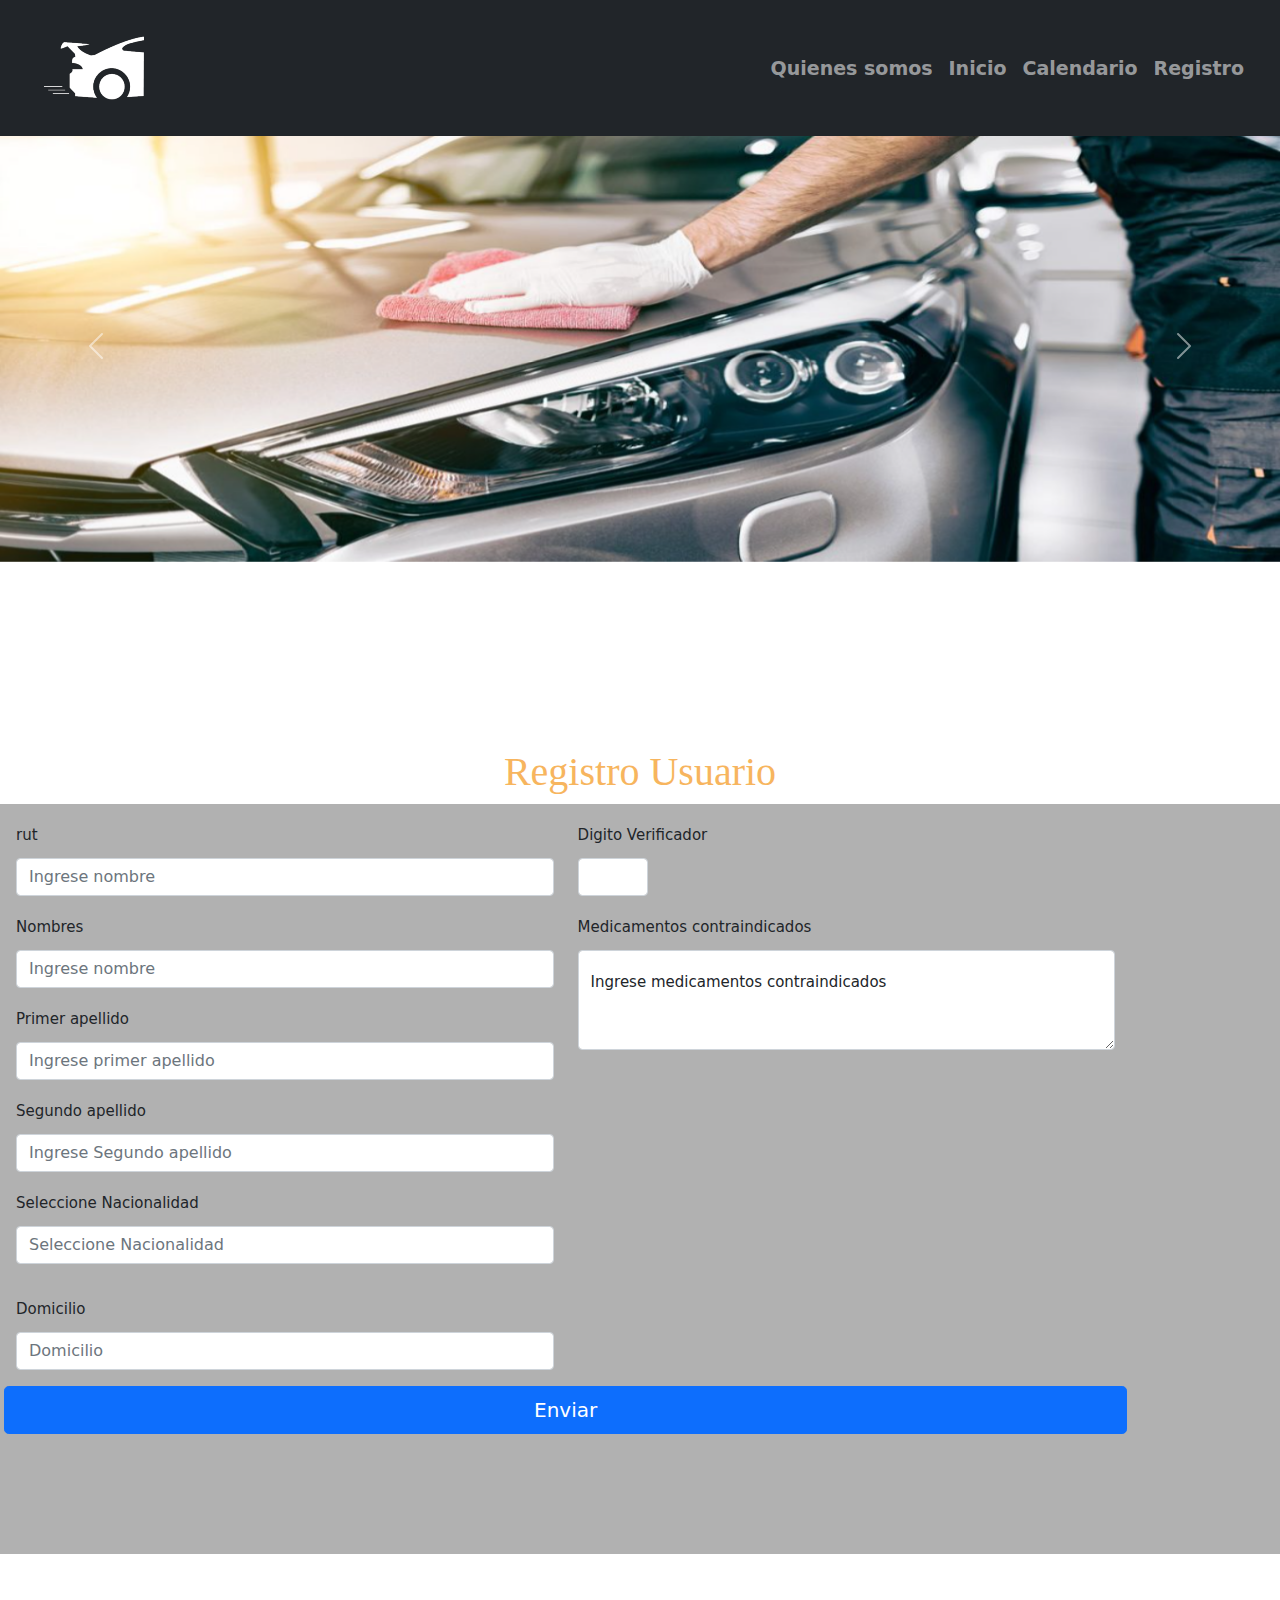
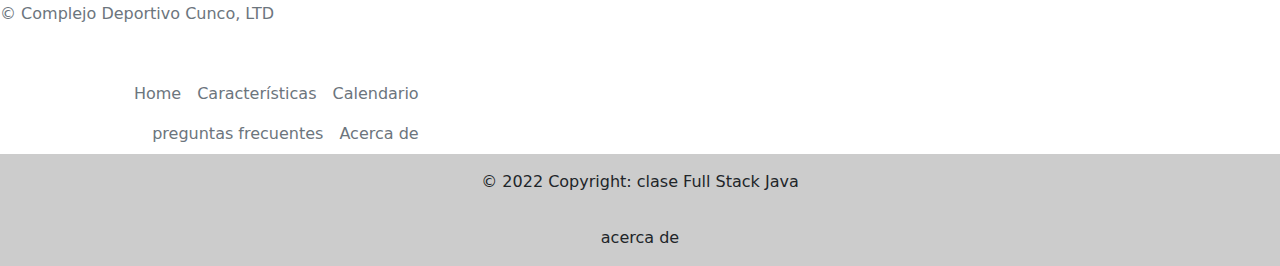
<file: AutoLimpio/index.html>
<!DOCTYPE html>
<html>

<head>
    <meta charset="UTF-8">
    <meta name="description" content="Complejo deportivo" />
    <meta name="viewport" content="width=device-width, initial-scale=1.0" />
    <meta name="author" content="Grupo 1" />
    <meta name="keywords" content="Complejo deportivo, deportes, gimnasio, spinning, running, zumba" />

    <link rel="stylesheet" href="styles/styles.css">

    <link href="https://cdn.jsdelivr.net/npm/bootstrap@5.1.3/dist/css/bootstrap.min.css" rel="stylesheet" integrity="sha384-1BmE4kWBq78iYhFldvKuhfTAU6auU8tT94WrHftjDbrCEXSU1oBoqyl2QvZ6jIW3" crossorigin="anonymous">
    <script src="https://cdn.jsdelivr.net/npm/bootstrap@5.1.3/dist/js/bootstrap.bundle.min.js" integrity="sha384-ka7Sk0Gln4gmtz2MlQnikT1wXgYsOg+OMhuP+IlRH9sENBO0LRn5q+8nbTov4+1p" crossorigin="anonymous"></script>

    <link rel="stylesheet" href="bootstrap-5.1.3-dist/css/bootstrap.css">
</head>

<body>
    <section>

        <nav class="navbar navbar-dark navbar-expand-lg bg-dark fixed-top">
            <a class="navbar-brand" href="#"></a>
            <div class="container-fluid">
                <a class="navbar-brand" href="#">
                    <img src="img/white-car-icon-png-5.png" id="logo">
                </a>
                <a class="navbar-brand mb-0 h1" href=""></a>
                <button class="navbar-toggler" type="button" data-bs-toggle="collapse" data-bs-target="#navbarNav" aria-controls="navbarNav" aria-expanded="false" aria-label="Toggle navigation">
            <span class="navbar-toggler-icon"></span>
          </button>
                <div class="collapse navbar-collapse" id="navbarNav">
                    <ul class="navbar-nav w-100 justify-content-end" id="menu">


                        <li class="nav-item">
                            <a class="nav-link" aria-current="page" href="quienesSomos.html">Quienes somos</a>
                        </li>
                        <li class="nav-itemIndex">
                            <a class="nav-link" href="index.html">Inicio</a>
                        </li>
                        <li class="nav-item2">
                            <a class="nav-link" href="#">Calendario</a>
                        </li>
                        <li class="nav-itemRegistro">
                            <a class="nav-link" href="registro.html">Registro</a>
                        </li>
                    </ul>
                </div>
            </div>
            <br>
            <br>
            <br>
            <br>
            <br>

        </nav>
    </section>
    <section>
    </section>
    <br>
    <br>
    <br>

    <div class="carousel slide" id="carouselExampleCaptions" data-bs-ride="carousel">
        <br>
        <br>


        <div class="carousel-indicators">
            <button type="button" data-bs-target="#carouselExampleCaptions" data-bs-slide-to="0" class="active" aria-current="true" aria-label="Slide 1"></button>
            <button type="button" data-bs-target="#carouselExampleCaptions" data-bs-slide-to="1" aria-label="Slide 2"></button>
            <button type="button" data-bs-target="#carouselExampleCaptions" data-bs-slide-to="2" aria-label="Slide 3"></button>

        </div>
        <div class="carousel-inner">
            <div class="carousel-item active">
                <img src="img/picauto01.png" class="d-block w-100" alt="...">
                <div class="carousel-caption d-none d-md-block">
                </div>
            </div>
            <div class="carousel-item">
                <img src="img/picauto02.png" class="d-block w-100" alt="...">
                <div class="carousel-caption d-none d-md-block">
                </div>
            </div>
            <div class="carousel-item">
                <img src="img/Captura.png" class="d-block w-100" alt="...">
                <div class="carousel-caption d-none d-md-block">
                </div>
            </div>

        </div>

        <button class="carousel-control-prev" type="button" data-bs-target="#carouselExampleCaptions" data-bs-slide="prev">
          <span class="carousel-control-prev-icon" aria-hidden="true"></span>
          <span class="visually-hidden">Previous</span>
        </button>
        <button class="carousel-control-next" type="button" data-bs-target="#carouselExampleCaptions" data-bs-slide="next">
          <span class="carousel-control-next-icon" aria-hidden="true"></span>
          <span class="visually-hidden">Next</span>
        </button>
    </div>

    <div class="col-12 col-sm-6">

        <div id="errorTxtNombre" class="text fs-6 text-danger"></div>
    </div>
    <h1>Registro Usuario</h1>

    <section class="modal-body">
        <div class="row">
            <div class="col-12 col-sm-12 col-md-6">
                <div class="mb-3">
                    <label for="txtNombre" class="form-label">rut</label>
                    <input type="text" class="form-control" id="txtNombre" placeholder="Ingrese nombre" onchange="onLimpiarInput('txtNombre') ">
                    <div id="errorTextNombre" class="text fs-6 text-danger"></div>

                </div>

                <div class="mb-3">
                    <label for="txtNombre" class="form-label">Nombres</label>
                    <input type="text" class="form-control" id="txtNombre" placeholder="Ingrese nombre" onchange="onLimpiarInput('txtNombre') ">
                    <div id="errorTextNombre" class="text fs-6 text-danger"></div>

                </div>
                <div class="mb-3">
                    <label for="txtApellido" class="form-label">Primer apellido</label>
                    <input type="text" class="form-control" id="txtApellido" placeholder="Ingrese primer apellido" onchange="onLimpiarInput('txtApellido')">
                    <div id="errorTextApellido" class="text fs-6 text-danger"></div>

                </div>
                <div class="mb-3">
                    <label for="txtSegundoApellido" class="form-label">Segundo apellido</label>
                    <input type="email" class="form-control" id="txtSegundoApellido" placeholder="Ingrese Segundo apellido" onchange="onLimpiarInput('txtSegundoApellido')">
                    <div id="errorTextSegundoApellido" class="text fs-6 text-danger"></div>

                </div>
                <label for="exampleDataList" class="form-label">Seleccione Nacionalidad</label>
                <input class="form-control" list="datalistOptions" id="exampleDataList" placeholder="Seleccione Nacionalidad">
                <datalist id="datalistOptions">
             <option value="Chile">
                <option value="Argentina">
            <option value="Vnezuela">
            <option value="Peru">
                 <option value="Francia">
                    <option value="Otro">
        </datalist>
                <br>

                <div class="mb-3">
                    <label for="txtDomicilio" class="form-label">Domicilio</label>
                    <input type="email" class="form-control" id="txtDomicilio" placeholder="Domicilio" onchange="onLimpiarInput('txtDomicilio')">
                    <div id="errorTextDomicilio" class="text fs-6 text-danger"></div>
                </div>

                </datalist>

            </div>
            <div class="col-12 col-sm-12 col-md-6">
                <div class="mb-3">
                    <label for="txtVerificador" class="form-label">Digito Verificador</label>
                    <input type="text" style="width: 70px;" class="form-control" id="txtVerificador" placeholder="" onchange="onLimpiarInput('txtVerificador') ">
                    <div id="errorTextVerificador" class="text fs-6 text-danger"></div>

                </div>

                <label for="exampleDataList" class="form-label">Medicamentos contraindicados</label>
                <div class="form-floating">

                    <textarea class="form-control" onchange="onLimpiarInput('txtArea')" id="txtArea" style="height: 100px" placeholder="Ingrese Medicamentos contraindicados"></textarea>
                    <label for="txtArea">Ingrese medicamentos contraindicados </label>
                    <div id="errorTxtMedicamentosContraindicados" class="text fs-6 text-danger"></div>

                </div>

            </div>
            <button type="button" class="btn btn-primary btn-lg" onclick="onvalidateInput()">Enviar</button>
        </div>
    </section>

    <br>
    <br>
    <script>
        const nombre = document.getElementById("txtNombre");
        const errorNombre = document.getElementById("errorTextNombre");

        const primerApellido = document.getElementById("txtApellido");
        const errorApellido = document.getElementById("errorTextApellido");

        const segundoApellido = document.getElementById("txtSegundoApellido");
        const errorTextSegundoApellido = document.getElementById("errorTextSegundoApellido");

        const edad = document.getElementById("txtEdad");
        const errorEdad = document.getElementById("errorTextEdad");

        const domicilio = document.getElementById("txtDomicilio");
        const errorDomicilio = document.getElementById("errorTextDomicilio");

        const contraindicados = document.getElementById("txtArea");
        const errorContraindicados = document.getElementById("errorTxtMedicamentosContraindicados");

        const alergias = document.getElementById("radioaAlergias");
        const errorRadio = document.getElementById("errorAlergias");


        function onvalidateInput() {

            if (nombre.value == null || nombre.value == "") {
                errorNombre.innerText = "Debe ingresar nombre";
                nombre.className = "form-control border border-danger";
            }
            if (primerApellido.value == null || primerApellido.value == "") {
                errorApellido.innerText = "Debe ingresar el apellido";
                primerApellido.className = "form-control border border-danger";
            }
            if (segundoApellido.value == null || segundoApellido.value == "") {
                errorTextSegundoApellido.innerText = "Debe ingresar el segundo apellido";
                segundoApellido.className = "form-control border border-danger";
            }
            if (edad.value == null || edad.value == "") {
                errorEdad.innerText = "Debe ingresar la edad";
                edad.className = "form-control border border-danger";
            } else if (edad.value >= 110) {
                errorEdad.innerText = "Ingrese edad correcta";
                edad.className = "form-control border border-danger";
            }
            if (domicilio.value == null || domicilio.value == "") {
                errorDomicilio.innerText = "Debe ingresar el Domicilio";
                domicilio.className = "form-control border border-danger";
            }
            if (contraindicados.value == null || contraindicados.value == "") {
                errorContraindicados.innerText = "Debe ingresar medicamentos contraindicados";
                contraindicados.className = "form-control border border-danger";
            }
            if (alergias.values == ("radioaAlergias").checked) {
                errorRadio.input = "Seleccione una opcion";
                alergias.className = "form-control border border-danger";
            }
        }

        function onLimpiarInput(input) {
            if (input == 'txtNombre') {
                errorNombre.innerText = "";
                nombre.className = "form-control";
            }

            if (input == 'txtApellido') {
                errorApellido.innerText = "";
                primerApellido.className = "form-control";
            }

            if (input == 'txtSegundoApellido') {
                errorTextSegundoApellido.innerText = "";
                segundoApellido.className = "form-control";
            }
            if (input == 'txtEdad') {
                errorEdad.innerText = "";
                edad.className = "form-control";
            }
            if (input == 'txtDomicilio') {
                errorDomicilio.innerText = "";
                domicilio.className = "form-control";
            }
            if (input == 'txtArea') {
                errorContraindicados.innerText = "";
                contraindicados.className = "form-control";
            }
            if (input == "errorAlergias") {
                errorRadio.getElemenById();
                alergias.className = ("form-control");

            }


        }
    </script>

</body>
<section>
    <footer>
        <p class="col-md-4 mb-0 text-muted">
            <font style="vertical-align: inherit;">
                <font style="vertical-align: inherit;">© Complejo Deportivo Cunco, LTD</font>
            </font>
        </p>

        <a href="/" class="col-md-4 d-flex align-items-center justify-content-center mb-3 mb-md-0 me-md-auto link-dark text-decoration-none">
            <svg class="bi me-2" width="40" height="32"><use xlink:href="#bootstrap"></use></svg>
        </a>

        <ul class="nav col-md-4 justify-content-end">
            <li class="nav-item">
                <a href="#" class="nav-link px-2 text-muted">
                    <fieldset style="vertical-align: inherit;">
                        <footer style="vertical-align: inherit;">Home</footer>

                </a>
            </li>
            <li class="nav-item">
                <a href="#" class="nav-link px-2 text-muted">
                    <footer style="vertical-align: inherit;">
                        <footer style="vertical-align: inherit;">Características</footer>
                </a>
            </li>
            <li class="nav-item">
                <a href="#" class="nav-link px-2 text-muted">
                    <footer style="vertical-align: inherit;">
                        <figcaption style="vertical-align: inherit;">Calendario</figcaption>
                </a>
            </li>
            <li class="nav-item">
                <a href="#" class="nav-link px-2 text-muted">
                    <font style="vertical-align: inherit;">
                        <font style="vertical-align: inherit;">preguntas frecuentes</font>
                    </font>
                </a>
            </li>
            <li class="nav-item">
                <a href="#" class="nav-link px-2 text-muted">
                    <font style="vertical-align: inherit;">
                        <font style="vertical-align: inherit;">Acerca de</font>
                    </font>
                </a>
            </li>
        </ul>

        <div class="text-center p-3" style="background-color: rgba(0, 0, 0, 0.2)">
            © 2022 Copyright: clase Full Stack Java
            <a class="text-dark" href=""></a>

        </div>
        <div class="text-center p-3" style="background-color: rgba(0, 0, 0, 0.2)">
            acerca de
            <a class="text-dark" href=""></a>

        </div>
        </footer>



</html>
</file>
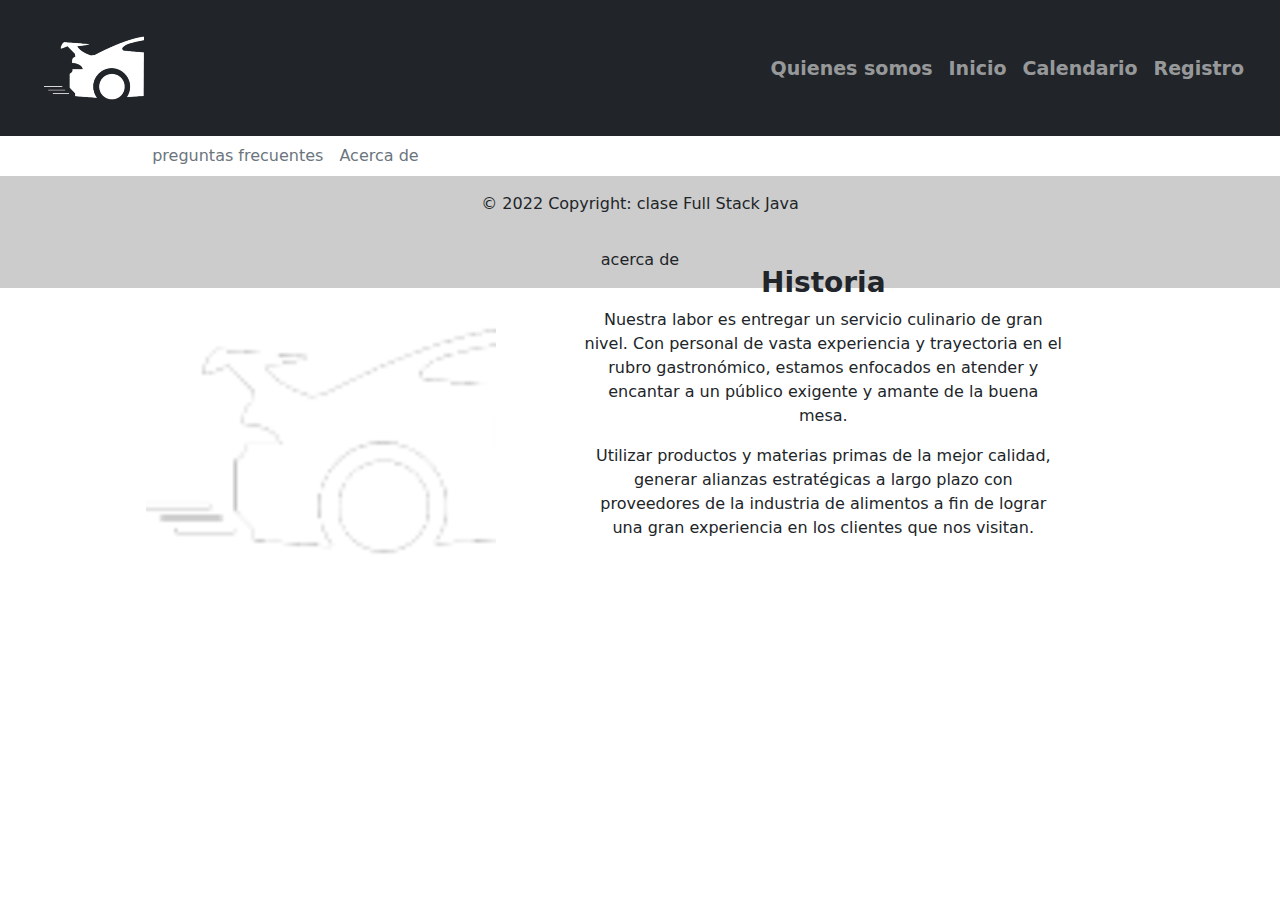
<file: AutoLimpio/quienesSomos.html>
<!DOCTYPE html>
<html>

<head>
    <meta charset="UTF-8">
    <meta name="description" content="Complejo deportivo" />
    <meta name="viewport" content="width=device-width, initial-scale=1.0" />
    <meta name="author" content="Grupo 1" />
    <meta name="keywords" content="Complejo deportivo, deportes, gimnasio, spinning, running, zumba" />

    <link rel="stylesheet" href="styles/styles.css">

    <link href="https://cdn.jsdelivr.net/npm/bootstrap@5.1.3/dist/css/bootstrap.min.css" rel="stylesheet" integrity="sha384-1BmE4kWBq78iYhFldvKuhfTAU6auU8tT94WrHftjDbrCEXSU1oBoqyl2QvZ6jIW3" crossorigin="anonymous">
    <script src="https://cdn.jsdelivr.net/npm/bootstrap@5.1.3/dist/js/bootstrap.bundle.min.js" integrity="sha384-ka7Sk0Gln4gmtz2MlQnikT1wXgYsOg+OMhuP+IlRH9sENBO0LRn5q+8nbTov4+1p" crossorigin="anonymous"></script>

    <link rel="stylesheet" href="bootstrap-5.1.3-dist/css/bootstrap.css">
</head>

<body>
    <section>

        <nav class="navbar navbar-dark navbar-expand-lg bg-dark fixed-top">
            <a class="navbar-brand" href="#"></a>
            <div class="container-fluid">
                <a class="navbar-brand" href="#">
                    <img src="img/white-car-icon-png-5.png" id="logo">
                </a>
                <a class="navbar-brand mb-0 h1" href=""></a>
                <button class="navbar-toggler" type="button" data-bs-toggle="collapse" data-bs-target="#navbarNav" aria-controls="navbarNav" aria-expanded="false" aria-label="Toggle navigation">
            <span class="navbar-toggler-icon"></span>
          </button>
                <div class="collapse navbar-collapse" id="navbarNav">
                    <ul class="navbar-nav w-100 justify-content-end" id="menu">


                        <li class="nav-item">
                            <a class="nav-link" aria-current="page" href="quienesSomos.html">Quienes somos</a>
                        </li>
                        <li class="nav-itemIndex">
                            <a class="nav-link" href="index.html">Inicio</a>
                        </li>
                        <li class="nav-item2">
                            <a class="nav-link" href="#">Calendario</a>
                        </li>
                        <li class="nav-itemRegistro">
                            <a class="nav-link" href="registro.html">Registro</a>
                        </li>
                    </ul>
                </div>
            </div>
            <br>
            <br>
            <br>
            <br>
            <br>

        </nav>
    </section>
    <section id="historia">

        <div class="container">
            <br>
            <br><br>
            <br>
            <br><br>
            <br>
            <br><br>
            <br>
            <br><br>
            <br>
            <br><br>
            <br>
            <br>
            <br>
            <div class="row">
                <div class="col-12 col-sm-12 col-md-6 col-lg-6 text-center imgh">
                    <img src="img/white-car-icon-png-5.png" alt="" class="img-fluid" width="350px">
                </div>
                <div class="col-12 col-sm-12 col-md-6 col-lg-6 text-justify">
                    <h3><strong>Historia</strong></h3>
                    <p>Nuestra labor es entregar un servicio culinario de gran nivel. Con personal de vasta experiencia y trayectoria en el rubro gastronómico, estamos enfocados en atender y encantar a un público exigente y amante de la buena mesa.</p>
                    <p>Utilizar productos y materias primas de la mejor calidad, generar alianzas estratégicas a largo plazo con proveedores de la industria de alimentos a fin de lograr una gran experiencia en los clientes que nos visitan.</p>
                </div>
            </div>

        </div>

    </section>

    <div class="col-12 col-sm-6">

        <div id="errorTxtNombre" class="text fs-6 text-danger"></div>
    </div>


    <br>
    <br>


</body>

<section>
    <footer>


        <a href="/" class="col-md-4 d-flex align-items-center justify-content-center mb-3 mb-md-0 me-md-auto link-dark text-decoration-none">
            <svg class="bi me-2" width="40" height="32"><use xlink:href="#bootstrap"></use></svg>
        </a>

        <ul class="nav col-md-4 justify-content-end">
            <li class="nav-item">
                <a href="#" class="nav-link px-2 text-muted">
                    <fieldset style="vertical-align: inherit;">
                        <footer style="vertical-align: inherit;">Home</footer>

                </a>
            </li>
            <li class="nav-item">
                <a href="#" class="nav-link px-2 text-muted">
                    <footer style="vertical-align: inherit;">
                        <footer style="vertical-align: inherit;">Características</footer>
                </a>
            </li>
            <li class="nav-item">
                <a href="#" class="nav-link px-2 text-muted">
                    <footer style="vertical-align: inherit;">
                        <figcaption style="vertical-align: inherit;">Calendario</figcaption>
                </a>
            </li>
            <li class="nav-item">
                <a href="#" class="nav-link px-2 text-muted">
                    <font style="vertical-align: inherit;">
                        <font style="vertical-align: inherit;">preguntas frecuentes</font>
                    </font>
                </a>
            </li>
            <li class="nav-item">
                <a href="#" class="nav-link px-2 text-muted">
                    <font style="vertical-align: inherit;">
                        <font style="vertical-align: inherit;">Acerca de</font>
                    </font>
                </a>
            </li>
        </ul>

        <div class="text-center p-3" style="background-color: rgba(0, 0, 0, 0.2)">
            © 2022 Copyright: clase Full Stack Java
            <a class="text-dark" href=""></a>

        </div>
        <div class="text-center p-3" style="background-color: rgba(0, 0, 0, 0.2)">
            acerca de
            <a class="text-dark" href=""></a>

        </div>
        </footer>
</section>


</html>
</file>
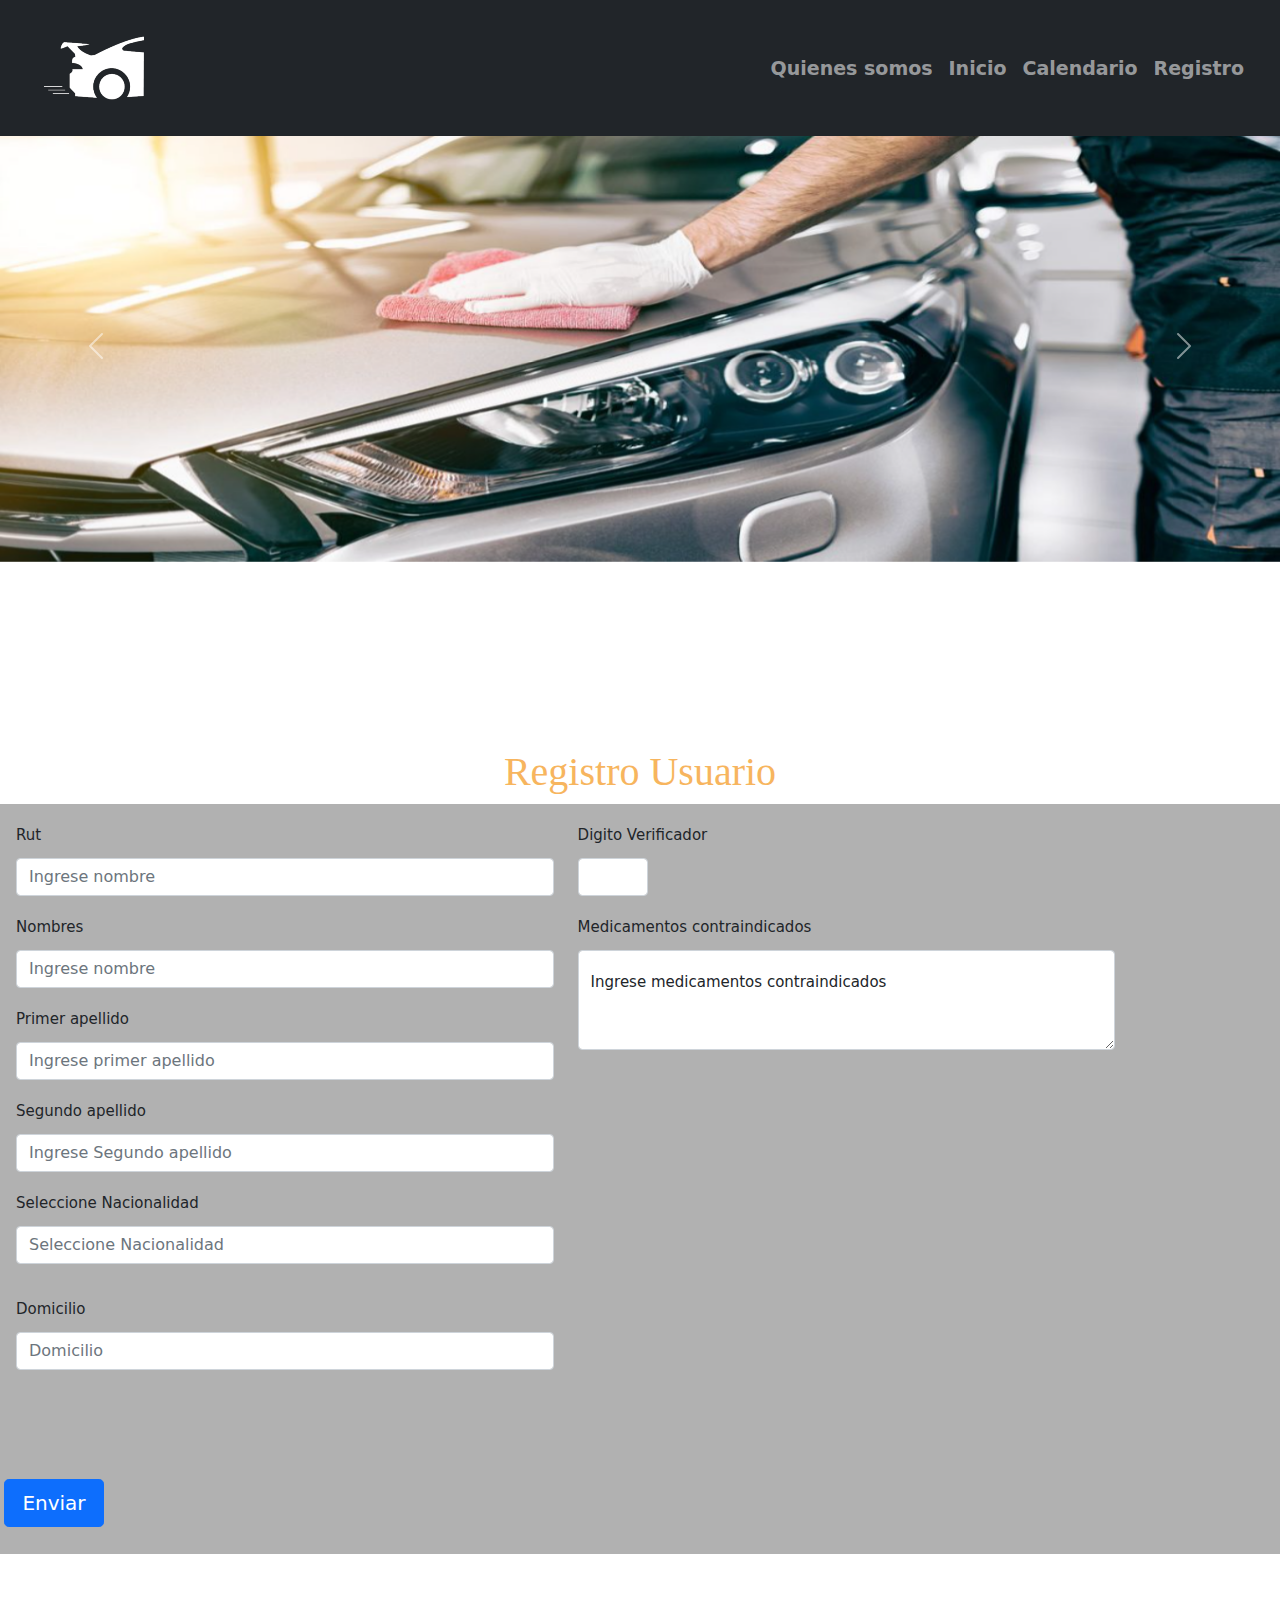
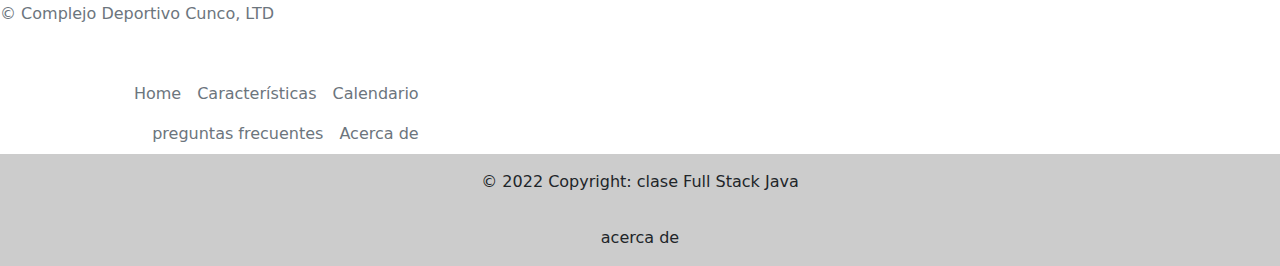
<file: AutoLimpio/registro.html>
<!DOCTYPE html>
<html>

<head>
    <meta charset="UTF-8">
    <meta name="description" content="Complejo deportivo" />
    <meta name="viewport" content="width=device-width, initial-scale=1.0" />
    <meta name="author" content="Grupo 1" />
    <meta name="keywords" content="Complejo deportivo, deportes, gimnasio, spinning, running, zumba" />

    <link rel="stylesheet" href="styles/styles.css">

    <link href="https://cdn.jsdelivr.net/npm/bootstrap@5.1.3/dist/css/bootstrap.min.css" rel="stylesheet" integrity="sha384-1BmE4kWBq78iYhFldvKuhfTAU6auU8tT94WrHftjDbrCEXSU1oBoqyl2QvZ6jIW3" crossorigin="anonymous">
    <script src="https://cdn.jsdelivr.net/npm/bootstrap@5.1.3/dist/js/bootstrap.bundle.min.js" integrity="sha384-ka7Sk0Gln4gmtz2MlQnikT1wXgYsOg+OMhuP+IlRH9sENBO0LRn5q+8nbTov4+1p" crossorigin="anonymous"></script>
    <script src="https://ajax.googleapis.com/ajax/libs/jquery/2.1.1/jquery.min.js"></script>
    <link rel="stylesheet" href="bootstrap-5.1.3-dist/css/bootstrap.css">
</head>

<body>
    <section>

        <nav class="navbar navbar-dark navbar-expand-lg bg-dark fixed-top">
            <a class="navbar-brand" href="#"></a>
            <div class="container-fluid">
                <a class="navbar-brand" href="#">
                    <img src="img/white-car-icon-png-5.png" id="logo">
                </a>
                <a class="navbar-brand mb-0 h1" href=""></a>
                <button class="navbar-toggler" type="button" data-bs-toggle="collapse" data-bs-target="#navbarNav" aria-controls="navbarNav" aria-expanded="false" aria-label="Toggle navigation">
            <span class="navbar-toggler-icon"></span>
          </button>
                <div class="collapse navbar-collapse" id="navbarNav">
                    <ul class="navbar-nav w-100 justify-content-end" id="menu">


                        <li class="nav-item">
                            <a class="nav-link" aria-current="page" href="quienesSomos.html">Quienes somos</a>
                        </li>
                        <li class="nav-itemIndex">
                            <a class="nav-link" href="index.html">Inicio</a>
                        </li>
                        <li class="nav-item2">
                            <a class="nav-link" href="#">Calendario</a>
                        </li>
                        <li class="nav-itemRegistro">
                            <a class="nav-link" href="registro.html">Registro</a>
                        </li>
                    </ul>
                </div>
            </div>
            <br>
            <br>
            <br>
            <br>
            <br>

        </nav>
    </section>
    <section>
    </section>
    <br>
    <br>
    <br>

    <div class="carousel slide" id="carouselExampleCaptions" data-bs-ride="carousel">
        <br>
        <br>


        <div class="carousel-indicators">
            <button type="button" data-bs-target="#carouselExampleCaptions" data-bs-slide-to="0" class="active" aria-current="true" aria-label="Slide 1"></button>
            <button type="button" data-bs-target="#carouselExampleCaptions" data-bs-slide-to="1" aria-label="Slide 2"></button>
            <button type="button" data-bs-target="#carouselExampleCaptions" data-bs-slide-to="2" aria-label="Slide 3"></button>

        </div>
        <div class="carousel-inner">
            <div class="carousel-item active">
                <img src="img/picauto01.png" class="d-block w-100" alt="...">
                <div class="carousel-caption d-none d-md-block">
                </div>
            </div>
            <div class="carousel-item">
                <img src="img/picauto02.png" class="d-block w-100" alt="...">
                <div class="carousel-caption d-none d-md-block">
                </div>
            </div>
            <div class="carousel-item">
                <img src="img/Captura.png" class="d-block w-100" alt="...">
                <div class="carousel-caption d-none d-md-block">
                </div>
            </div>

        </div>

        <button class="carousel-control-prev" type="button" data-bs-target="#carouselExampleCaptions" data-bs-slide="prev">
          <span class="carousel-control-prev-icon" aria-hidden="true"></span>
          <span class="visually-hidden">Previous</span>
        </button>
        <button class="carousel-control-next" type="button" data-bs-target="#carouselExampleCaptions" data-bs-slide="next">
          <span class="carousel-control-next-icon" aria-hidden="true"></span>
          <span class="visually-hidden">Next</span>
        </button>
    </div>

    <div class="col-12 col-sm-6">

        <div id="errorTxtNombre" class="text fs-6 text-danger"></div>
    </div>
    <h1>Registro Usuario</h1>

    <section class="modal-body">
        <div class="row">
            <div class="col-12 col-sm-12 col-md-6">
                <div class="mb-3">
                    <label for="txtNombre" class="form-label">Rut</label>
                    <input type="number" class="form-control" id="txtNombre" pattern="[0-9]+" placeholder="Ingrese nombre" onchange="onLimpiarInput('txtNombre') ">
                    <div id="errorTextNombre" class="text fs-6 text-danger"></div>

                </div>

                <div class="mb-3">
                    <label for="txtNombre" class="form-label">Nombres</label>
                    <input type="text" class="form-control" id="txtNombre" placeholder="Ingrese nombre" onchange="onLimpiarInput('txtNombre') ">
                    <div id="errorTextNombre" class="text fs-6 text-danger"></div>

                </div>
                <div class="mb-3">
                    <label for="txtApellido" class="form-label">Primer apellido</label>
                    <input type="text" class="form-control" id="txtApellido" placeholder="Ingrese primer apellido" onchange="onLimpiarInput('txtApellido')">
                    <div id="errorTextApellido" class="text fs-6 text-danger"></div>

                </div>
                <div class="mb-3">
                    <label for="txtSegundoApellido" class="form-label">Segundo apellido</label>
                    <input type="email" class="form-control" id="txtSegundoApellido" placeholder="Ingrese Segundo apellido" onchange="onLimpiarInput('txtSegundoApellido')">
                    <div id="errorTextSegundoApellido" class="text fs-6 text-danger"></div>

                </div>
                <label for="exampleDataList" class="form-label">Seleccione Nacionalidad</label>
                <input class="form-control" list="datalistOptions" id="exampleDataList" placeholder="Seleccione Nacionalidad">
                <datalist id="datalistOptions">
             <option value="Chile">
                <option value="Argentina">
            <option value="Vnezuela">
            <option value="Peru">
                 <option value="Francia">
                    <option value="Otro">
        </datalist>
                <br>

                <div class="mb-3">
                    <label for="txtDomicilio" class="form-label">Domicilio</label>
                    <input type="email" class="form-control" id="txtDomicilio" placeholder="Domicilio" onchange="onLimpiarInput('txtDomicilio')">
                    <div id="errorTextDomicilio" class="text fs-6 text-danger"></div>
                </div>

                </datalist>

            </div>
            <div class="col-12 col-sm-12 col-md-6">
                <div class="mb-3">
                    <label for="txtVerificador" class="form-label">Digito Verificador</label>
                    <input type="text" style="width: 70px;" class="form-control" id="txtVerificador" placeholder="" onchange="onLimpiarInput('txtVerificador') ">
                    <div id="errorTextVerificador" class="text fs-6 text-danger"></div>

                </div>

                <label for="exampleDataList" class="form-label">Medicamentos contraindicados</label>
                <div class="form-floating">

                    <textarea class="form-control" onchange="onLimpiarInput('txtArea')" id="txtArea" style="height: 100px" placeholder="Ingrese Medicamentos contraindicados"></textarea>
                    <label for="txtArea">Ingrese medicamentos contraindicados </label>
                    <div id="errorTxtMedicamentosContraindicados" class="text fs-6 text-danger"></div>

                </div>
            </div>
            <button type="button" style="width: 100px; position: absolute;top: 90%" class="btn btn-primary btn-lg" onclick="onvalidateInput()">Enviar</button>
        </div>
    </section>

    <br>
    <br>
    <script>
        const nombre = document.getElementById("txtNombre");
        const errorNombre = document.getElementById("errorTextNombre");

        const primerApellido = document.getElementById("txtApellido");
        const errorApellido = document.getElementById("errorTextApellido");

        const segundoApellido = document.getElementById("txtSegundoApellido");
        const errorTextSegundoApellido = document.getElementById("errorTextSegundoApellido");

        const edad = document.getElementById("txtEdad");
        const errorEdad = document.getElementById("errorTextEdad");

        const domicilio = document.getElementById("txtDomicilio");
        const errorDomicilio = document.getElementById("errorTextDomicilio");

        const contraindicados = document.getElementById("txtArea");
        const errorContraindicados = document.getElementById("errorTxtMedicamentosContraindicados");

        const alergias = document.getElementById("radioaAlergias");
        const errorRadio = document.getElementById("errorAlergias");


        function onvalidateInput() {

            if (nombre.value == null || nombre.value == "") {
                errorNombre.innerText = "Debe ingresar nombre";
                nombre.className = "form-control border border-danger";
            }
            if (primerApellido.value == null || primerApellido.value == "") {
                errorApellido.innerText = "Debe ingresar el apellido";
                primerApellido.className = "form-control border border-danger";
            }
            if (segundoApellido.value == null || segundoApellido.value == "") {
                errorTextSegundoApellido.innerText = "Debe ingresar el segundo apellido";
                segundoApellido.className = "form-control border border-danger";
            }
            if (edad.value == null || edad.value == "") {
                errorEdad.innerText = "Debe ingresar la edad";
                edad.className = "form-control border border-danger";
            } else if (edad.value >= 110) {
                errorEdad.innerText = "Ingrese edad correcta";
                edad.className = "form-control border border-danger";
            }
            if (domicilio.value == null || domicilio.value == "") {
                errorDomicilio.innerText = "Debe ingresar el Domicilio";
                domicilio.className = "form-control border border-danger";
            }
            if (contraindicados.value == null || contraindicados.value == "") {
                errorContraindicados.innerText = "Debe ingresar medicamentos contraindicados";
                contraindicados.className = "form-control border border-danger";
            }
            if (alergias.values == ("radioaAlergias").checked) {
                errorRadio.input = "Seleccione una opcion";
                alergias.className = "form-control border border-danger";
            }
        }

        function onLimpiarInput(input) {
            if (input == 'txtNombre') {
                errorNombre.innerText = "";
                nombre.className = "form-control";
            }

            if (input == 'txtApellido') {
                errorApellido.innerText = "";
                primerApellido.className = "form-control";
            }

            if (input == 'txtSegundoApellido') {
                errorTextSegundoApellido.innerText = "";
                segundoApellido.className = "form-control";
            }
            if (input == 'txtEdad') {
                errorEdad.innerText = "";
                edad.className = "form-control";
            }
            if (input == 'txtDomicilio') {
                errorDomicilio.innerText = "";
                domicilio.className = "form-control";
            }
            if (input == 'txtArea') {
                errorContraindicados.innerText = "";
                contraindicados.className = "form-control";
            }
            if (input == "errorAlergias") {
                errorRadio.getElemenById();
                alergias.className = ("form-control");

            }


        }
    </script>

</body>
<section>
    <footer>
        <p class="col-md-4 mb-0 text-muted">
            <font style="vertical-align: inherit;">
                <font style="vertical-align: inherit;">© Complejo Deportivo Cunco, LTD</font>
            </font>
        </p>

        <a href="/" class="col-md-4 d-flex align-items-center justify-content-center mb-3 mb-md-0 me-md-auto link-dark text-decoration-none">
            <svg class="bi me-2" width="40" height="32"><use xlink:href="#bootstrap"></use></svg>
        </a>

        <ul class="nav col-md-4 justify-content-end">
            <li class="nav-item">
                <a href="#" class="nav-link px-2 text-muted">
                    <fieldset style="vertical-align: inherit;">
                        <footer style="vertical-align: inherit;">Home</footer>

                </a>
            </li>
            <li class="nav-item">
                <a href="#" class="nav-link px-2 text-muted">
                    <footer style="vertical-align: inherit;">
                        <footer style="vertical-align: inherit;">Características</footer>
                </a>
            </li>
            <li class="nav-item">
                <a href="#" class="nav-link px-2 text-muted">
                    <footer style="vertical-align: inherit;">
                        <figcaption style="vertical-align: inherit;">Calendario</figcaption>
                </a>
            </li>
            <li class="nav-item">
                <a href="#" class="nav-link px-2 text-muted">
                    <font style="vertical-align: inherit;">
                        <font style="vertical-align: inherit;">preguntas frecuentes</font>
                    </font>
                </a>
            </li>
            <li class="nav-item">
                <a href="#" class="nav-link px-2 text-muted">
                    <font style="vertical-align: inherit;">
                        <font style="vertical-align: inherit;">Acerca de</font>
                    </font>
                </a>
            </li>
        </ul>

        <div class="text-center p-3" style="background-color: rgba(0, 0, 0, 0.2)">
            © 2022 Copyright: clase Full Stack Java
            <a class="text-dark" href=""></a>

        </div>
        <div class="text-center p-3" style="background-color: rgba(0, 0, 0, 0.2)">
            acerca de
            <a class="text-dark" href=""></a>

        </div>
        </footer>



</html>
</file>
<file: AutoLimpio/styles/styles.css>
.carousel-inner img {
    width: 100%;
    max-height: 1460px;
    min-height: 200px;
    margin: auto;
}

.carousel-inner {
    height: 500px;
}

h1 {
    color: rgb(247, 181, 94);
    font: size 90px;
    font-family: Cambria, Cochin, Georgia, Times, 'Times New Roman', serif;
    border: 20px;
    text-align: center;
    padding-top: 10%;
}

body {
    background-image: url("https://www.wallpapertip.com/wmimgs/135-1356005_website-backgrounds-wallpaper-fondos-de-pagina-web-azul.jpg");
    background-size: 10rem;
    background-repeat: no-repeat;
    background-position-x: center;
    background-position-y: center;
    background-size: 220rem;
    font-family: 'Lato', sans-serif;
}

thead {
    background-color: rgb(233, 224, 224);
}

tbody {
    background-color: rgb(241, 236, 236);
}

.colorTitulo {
    color: green;
}

.navbar {
    position: relative;
    display: -ms-flexbox;
    display: flex;
    -ms-flex-wrap: wrap;
    flex-wrap: wrap;
    -ms-flex-align: center;
    align-items: center;
    -ms-flex-pack: justify;
    justify-content: space-between;
    padding: 0.5rem 1rem;
}

#menu {
    font-size: 19px;
    font-weight: bold;
}

.fontFamily {
    font-family: 'arial', Times, serif;
    size: 30;
}

.container {
    top: 25%;
    left: 50%;
    text-align: center;
    position: absolute;
    transform: translate(-50%, -50%);
    width: 90%;
}

.row {
    top: 25%;
    left: 10%;
    width: 90%;
    display: grid;
}

.container span {
    display: block;
    text-align: center;
    text-transform: uppercase;
}

.texto1 {
    color: black;
    font-size: 60px;
    font-weight: 700;
    margin-bottom: 20px;
    letter-spacing: 8px;
    position: relative;
    animation: text 3s 1;
    background: burlywood;
}

.texto2 {
    color: green;
    font-size: 30px
}

.button {
    font-size: 20px;
    line-height: 50px;
    text-align: center;
    width: 100px;
    height: 50px;
    background-color: rgb(66, 204, 32);
}

.container-fluid {
    background-color: rgb(33, 37, 41);
}

.modal-body {
    background-color: rgb(177, 177, 177);
    size: 600px;
    height: 750px;
    font-size: 15px;
    line-height: 30px;
}

.navbar-dark .navbar-nav .nav-link .nav-item {
    color: rgb(255 255 255);
}
</file>
